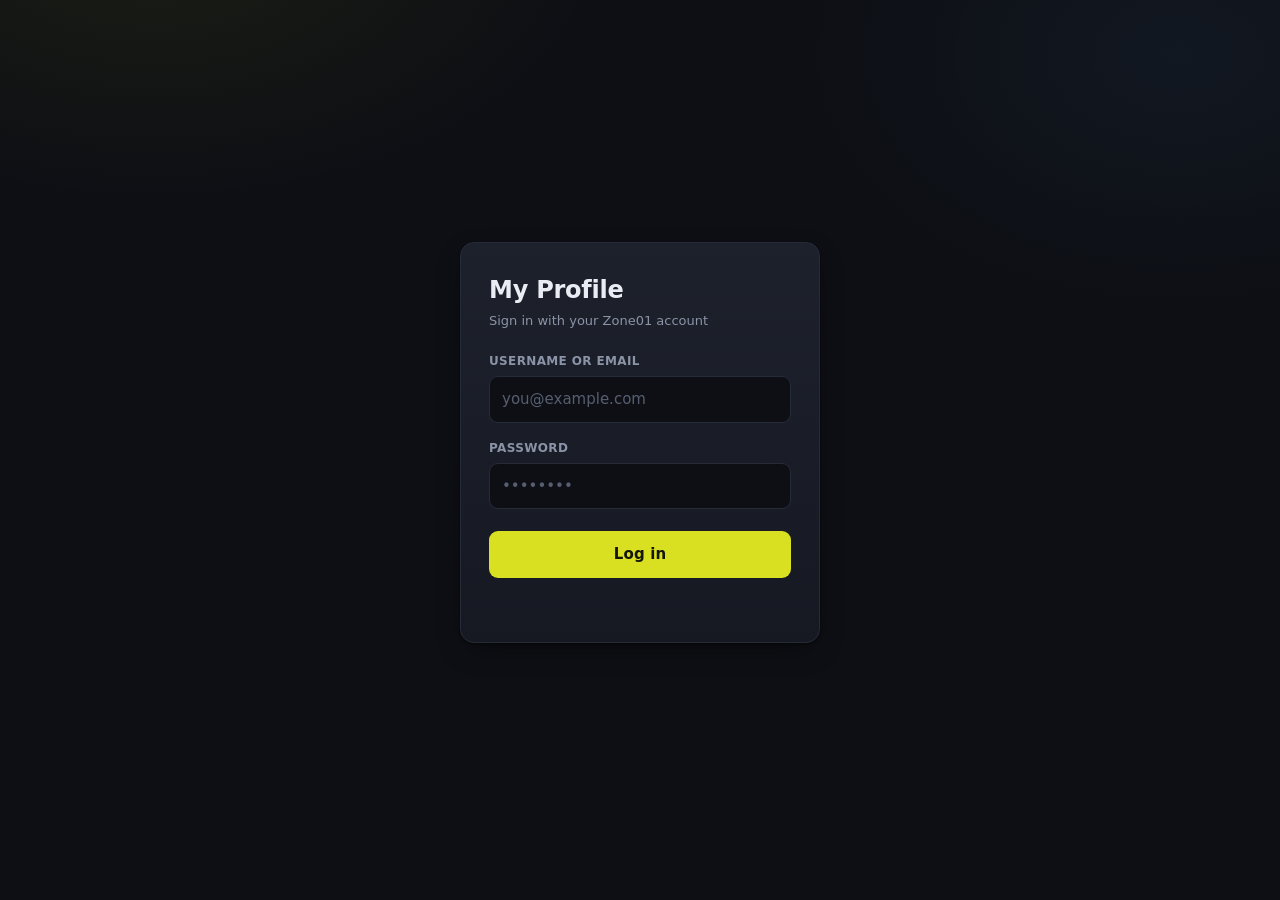
<file: index.html>
<!DOCTYPE html>
<html lang="en">

<head>
    <meta charset="UTF-8">
    <meta name="viewport" content="width=device-width, initial-scale=1.0">
    <meta name="color-scheme" content="dark">
    <title>My Profile</title>
    <link rel="stylesheet" href="style.css?v=7">
</head>

<body>
    <!-- LOGIN -->
    <section id="login-section">
        <form id="login-form">
            <h1>My Profile</h1>
            <p class="subtitle">Sign in with your Zone01 account</p>

            <label for="identifier">Username or Email</label>
            <input type="text" id="identifier" autocomplete="username" placeholder="you@example.com">

            <label for="password">Password</label>
            <input type="password" id="password" autocomplete="current-password" placeholder="••••••••">

            <button id="login-btn" type="submit">Log in</button>

            <p id="error-msg" role="alert"></p>
        </form>
    </section>

    <!-- PROFILE -->
    <section id="profile-section" hidden>

        <header class="topbar">
            <div class="identity">
                <h2 id="login">…</h2>
                <p id="fullname"></p>
            </div>
            <button id="logout-btn" type="button">Log out</button>
        </header>

        <div class="stats">
            <div class="stat"><span>Total XP</span><b id="xp">…</b></div>
            <div class="stat"><span>Level</span><b id="level">…</b></div>
            <div class="stat"><span>Audit ratio</span><b id="audit">…</b></div>
            <div class="stat"><span>Success rate</span><b id="success-rate">…</b></div>
        </div>

        <div class="grid">

            <div class="card">
                <h3>Identification</h3>
                <dl class="info">
                    <dt>User ID</dt><dd id="info-id">…</dd>
                    <dt>Login</dt><dd id="info-login">…</dd>
                    <dt>Full name</dt><dd id="info-name">…</dd>
                    <dt>Email</dt><dd id="info-email">…</dd>
                    <dt>Campus</dt><dd id="info-campus">…</dd>
                    <dt>Member since</dt><dd id="info-since">…</dd>
                </dl>
            </div>

            <div class="card">
                <h3>Projects PASS / FAIL</h3>
                <svg id="passfail-graph" viewBox="0 0 200 160" role="img"
                    aria-label="Passed and failed projects"></svg>
            </div>

            <div class="card wide">
                <h3>Audit ratio</h3>
                <svg id="audit-graph" viewBox="0 0 600 120" role="img" aria-label="XP done versus XP received"></svg>
            </div>

        </div>
    </section>

    <script src="auth.js?v=7"></script>
    <script src="querys.js?v=7"></script>
    <script src="svg.js?v=7"></script>
</body>

</html>
</file>
<file: style.css>
/* ===== TOKENS ===== */

:root {
    --bg: #0d0f14;
    --surface: #161922;
    --surface-2: #1d212c;
    --line: #262b38;
    --line-hover: #3d4557;

    --text: #e9ecf3;
    --muted: #8b93a7;
    --accent: #d9e021;
    --accent-soft: rgba(217, 224, 33, .12);
    --pass: #4ade80;
    --fail: #f87171;

    --radius: 14px;
    --radius-sm: 9px;
    --gap: 14px;
    --shadow: 0 1px 2px rgba(0, 0, 0, .4), 0 10px 30px -12px rgba(0, 0, 0, .7);
    --ease: 180ms cubic-bezier(.4, 0, .2, 1);
}

*,
*::before,
*::after {
    box-sizing: border-box;
}

[hidden] {
    display: none !important;
}

/* ===== BASE ===== */

body {
    margin: 0;
    padding: 24px 20px 40px;
    min-height: 100vh;
    font-family: ui-sans-serif, system-ui, "Segoe UI", Roboto, Helvetica, Arial, sans-serif;
    font-size: 15px;
    line-height: 1.5;
    color: var(--text);
    background-color: var(--bg);
    background-image:
        radial-gradient(700px 420px at 12% -8%, rgba(217, 224, 33, .07), transparent 65%),
        radial-gradient(620px 420px at 92% 6%, rgba(96, 165, 250, .06), transparent 60%);
    background-attachment: fixed;
    -webkit-font-smoothing: antialiased;
}

h1,
h2,
h3 {
    margin: 0;
    line-height: 1.25;
    letter-spacing: -.01em;
}

p {
    margin: 0;
}

button,
input {
    font: inherit;
    color: inherit;
}

button {
    cursor: pointer;
    border: none;
    border-radius: var(--radius-sm);
    transition: background var(--ease), border-color var(--ease), color var(--ease), transform var(--ease);
}

button:disabled {
    cursor: not-allowed;
    opacity: .55;
}

:focus-visible {
    outline: 2px solid var(--accent);
    outline-offset: 2px;
}

/* ===== LOGIN ===== */

#login-section {
    display: flex;
    align-items: center;
    justify-content: center;
    min-height: calc(100vh - 64px);
}

#login-form {
    width: 100%;
    max-width: 360px;
    padding: 32px 28px;
    background: linear-gradient(180deg, var(--surface-2), var(--surface));
    border: 1px solid var(--line);
    border-radius: var(--radius);
    box-shadow: var(--shadow);
}

#login-form h1 {
    font-size: 24px;
}

#login-form .subtitle {
    margin: 6px 0 22px;
    font-size: 13px;
    color: var(--muted);
}

#login-form label {
    display: block;
    margin-bottom: 6px;
    font-size: 12px;
    font-weight: 600;
    letter-spacing: .03em;
    text-transform: uppercase;
    color: var(--muted);
}

#login-form input {
    width: 100%;
    margin-bottom: 16px;
    padding: 11px 12px;
    background: var(--bg);
    border: 1px solid var(--line);
    border-radius: var(--radius-sm);
    transition: border-color var(--ease), box-shadow var(--ease);
}

#login-form input::placeholder {
    color: #565e70;
}

#login-form input:hover {
    border-color: var(--line-hover);
}

#login-form input:focus {
    outline: none;
    border-color: var(--accent);
    box-shadow: 0 0 0 3px var(--accent-soft);
}

#login-btn {
    width: 100%;
    margin-top: 6px;
    padding: 12px;
    background: var(--accent);
    color: #14160a;
    font-weight: 700;
    letter-spacing: .01em;
}

#login-btn:hover:not(:disabled) {
    background: #e6ee3a;
}

#login-btn:active:not(:disabled) {
    transform: translateY(1px);
}

#error-msg {
    min-height: 18px;
    margin-top: 14px;
    font-size: 13px;
    text-align: center;
    color: var(--fail);
}

/* ===== PROFILE ===== */

#profile-section {
    max-width: 940px;
    margin: 0 auto;
}

.topbar {
    display: flex;
    align-items: center;
    gap: 14px;
    padding: 14px 16px;
    margin-bottom: var(--gap);
    background: var(--surface);
    border: 1px solid var(--line);
    border-radius: var(--radius);
}

.identity {
    flex: 1;
    min-width: 0;
}

.identity h2 {
    font-size: 19px;
}

.identity p {
    font-size: 13px;
    color: var(--muted);
}

#logout-btn {
    padding: 9px 15px;
    background: transparent;
    border: 1px solid var(--line);
    color: var(--muted);
    font-size: 14px;
}

#logout-btn:hover {
    border-color: var(--fail);
    color: var(--fail);
}

/* ===== STATS ===== */

.stats {
    display: grid;
    grid-template-columns: repeat(auto-fit, minmax(160px, 1fr));
    gap: var(--gap);
    margin-bottom: var(--gap);
}

.stat {
    position: relative;
    padding: 16px;
    overflow: hidden;
    background: var(--surface);
    border: 1px solid var(--line);
    border-radius: var(--radius);
    transition: border-color var(--ease), transform var(--ease);
}

.stat::before {
    content: "";
    position: absolute;
    inset: 0 auto 0 0;
    width: 3px;
    background: var(--accent);
    opacity: .55;
}

.stat:hover {
    border-color: var(--line-hover);
    transform: translateY(-2px);
}

.stat span {
    display: block;
    font-size: 11px;
    font-weight: 600;
    letter-spacing: .06em;
    text-transform: uppercase;
    color: var(--muted);
}

.stat b {
    display: block;
    margin-top: 4px;
    font-size: 26px;
    font-variant-numeric: tabular-nums;
    color: var(--accent);
}

/* ===== CARDS ===== */

.grid {
    display: grid;
    grid-template-columns: repeat(2, minmax(0, 1fr));
    gap: var(--gap);
}

.card {
    padding: 18px;
    background: var(--surface);
    border: 1px solid var(--line);
    border-radius: var(--radius);
    box-shadow: var(--shadow);
    transition: border-color var(--ease);
}

.card:hover {
    border-color: var(--line-hover);
}

.card.wide {
    grid-column: 1 / -1;
}

.card h3 {
    padding-bottom: 12px;
    margin-bottom: 12px;
    border-bottom: 1px solid var(--line);
    font-size: 13px;
    font-weight: 600;
    letter-spacing: .06em;
    text-transform: uppercase;
    color: var(--muted);
}

/* identification list */

.info {
    display: grid;
    grid-template-columns: auto minmax(0, 1fr);
    gap: 10px 16px;
    margin: 0;
    font-size: 14px;
}

.info dt {
    color: var(--muted);
}

.info dd {
    margin: 0;
    text-align: right;
    font-weight: 600;
    overflow-wrap: anywhere;
}

/* ===== GRAPHS ===== */

svg {
    display: block;
    width: 100%;
    height: auto;
}

svg text {
    font-family: inherit;
    /* labels are filled only, an inherited stroke would smudge the small ones */
    stroke: none;
    fill: var(--text);
}

/* the ring keeps its natural size, the audit bars fill the wide card */
#passfail-graph {
    height: 210px;
}

#audit-graph {
    height: auto;
    margin-top: 4px;
}

.bar {
    stroke: none;
    transition: opacity var(--ease);
}

.ring {
    fill: none;
    stroke-width: 20;
}

.ring.pass {
    stroke: var(--pass);
}

.ring.fail {
    stroke: var(--fail);
}

.ring-value {
    font-size: 28px;
    font-weight: 700;
}

.ring-sub {
    font-size: 10px;
    letter-spacing: .12em;
    fill: var(--muted);
}

.bar:hover {
    opacity: .8;
}

.bar-value {
    font-size: 15px;
    font-weight: 700;
}

.bar-value.pass {
    fill: var(--pass);
}

.bar-value.fail {
    fill: var(--fail);
}

.bar-label {
    font-size: 11px;
    letter-spacing: .08em;
    fill: var(--muted);
}

.bar.up {
    fill: var(--accent);
}

.bar.down {
    fill: var(--muted);
}

.bar-value.up {
    fill: var(--accent);
}

.bar-value.down {
    fill: var(--muted);
}

.empty {
    font-size: 13px;
    fill: var(--muted);
}

/* ===== RESPONSIVE ===== */

@media (max-width: 720px) {
    .grid {
        grid-template-columns: 1fr;
    }

    .stats {
        grid-template-columns: repeat(2, minmax(0, 1fr));
    }

    .stat b {
        font-size: 22px;
    }
}

@media (prefers-reduced-motion: reduce) {
    * {
        transition: none !important;
    }
}
</file>
